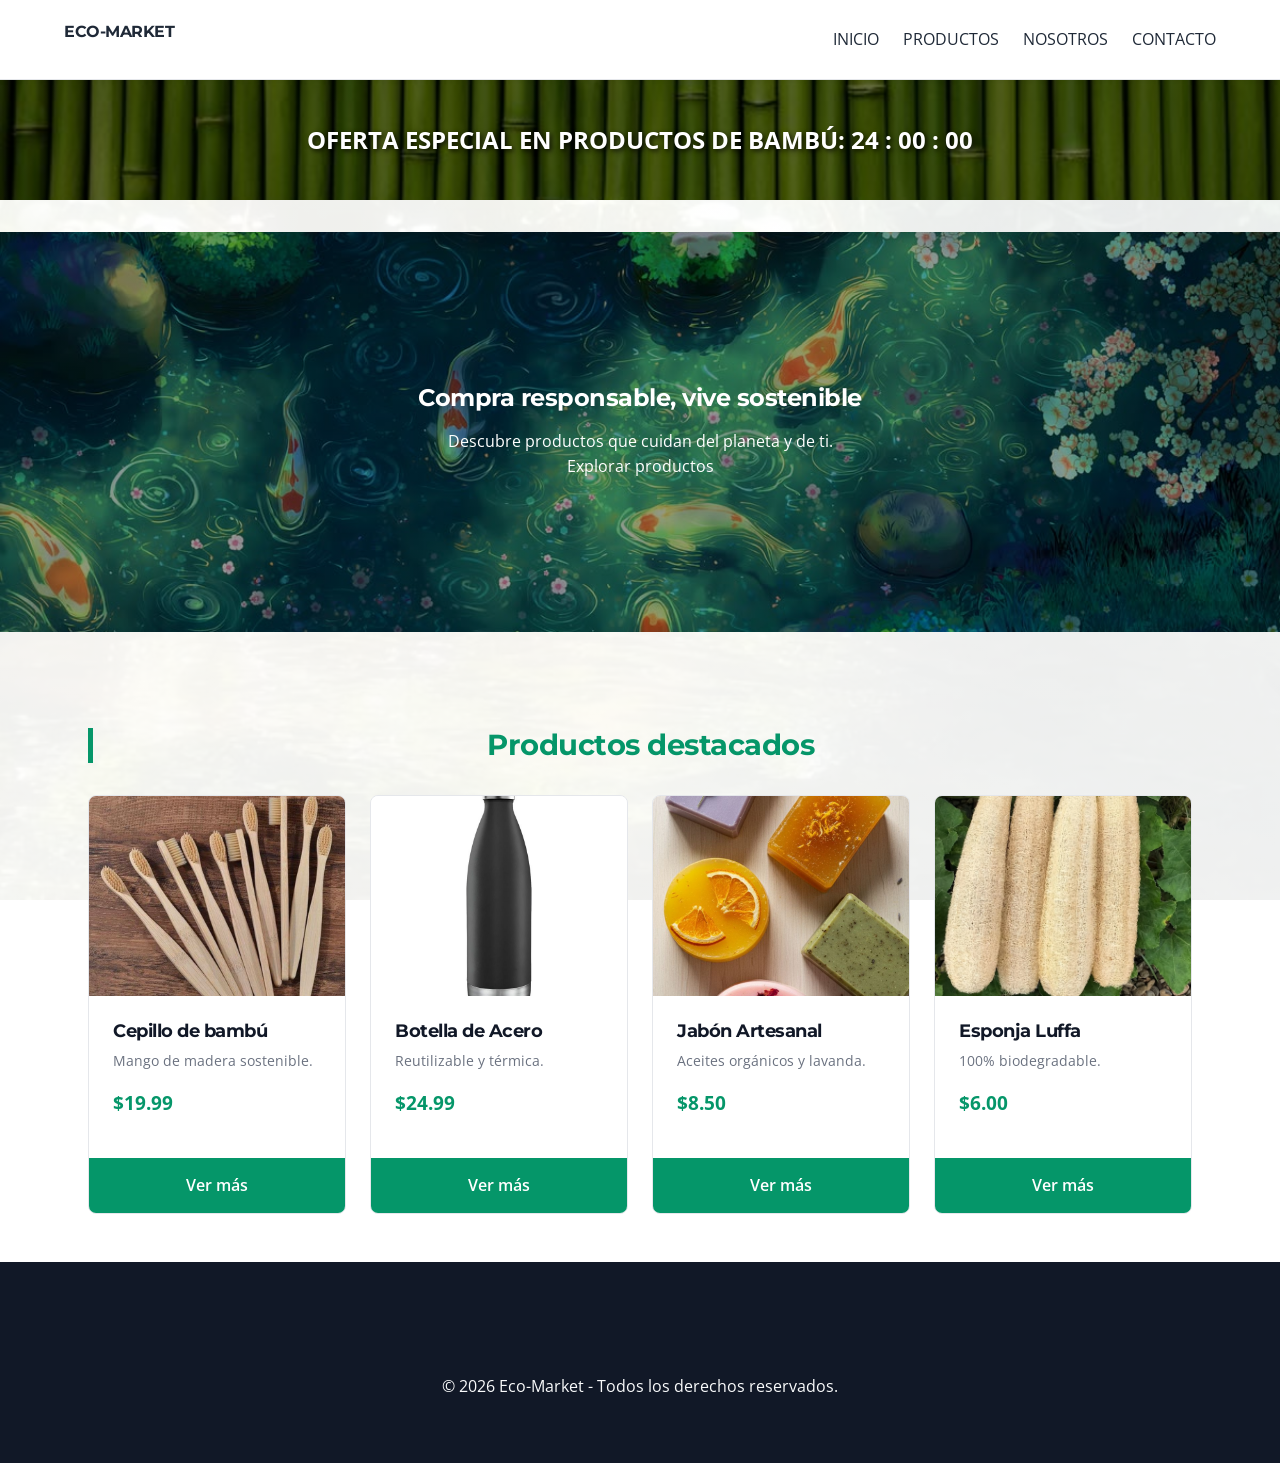
<file: index.html>
<!DOCTYPE html>
<html lang="es">
<head>
    <link rel="preconnect" href="https://fonts.googleapis.com">
<link rel="preconnect" href="https://fonts.gstatic.com" crossorigin>
<link href="https://fonts.googleapis.com/css2?family=Montserrat:wght@400;700&family=Open+Sans:wght@400;600&display=swap" rel="stylesheet">
    <meta charset="UTF-8">
    <meta name="viewport" content="width=device-width, initial-scale=1.0">
    <title>EcoMarket | Tu Tienda Sustentable</title>
    <link rel="stylesheet" href="css/main.css">
    <link rel="stylesheet" href="css/layout.css">
    <link rel="stylesheet" href="css/componentes.css">
    <style>
        .hero {
            background-image: linear-gradient(rgba(0,0,0,0.4), rgba(0,0,0,0.4)), url('img/peces.jpg');
            background-size: cover;
            background-position: center;
            height: 400px;
            display: flex;
            align-items: center;
            justify-content: center;
            color: white;
            text-align: center;
        }
    </style>
</head>
<body>

    <header>
        <div class="logo">ECO-MARKET</div>
        <nav>
            <ul class="nav-list">
                <li><a href="index.html">INICIO</a></li>
                <li><a href="views/productos.html">PRODUCTOS</a></li>
                <li><a href="views/sobre-nosotros.html">NOSOTROS</a></li>
                <li><a href="views/contacto.html">CONTACTO</a></li>
            </ul>
        </nav>
    </header>
    
    <div class="banner-contador">
        <span>OFERTA ESPECIAL EN PRODUCTOS DE BAMBÚ: 24 : 00 : 00</span>
    </div>
    </section>
    </header>

    <section class="hero">
        <div class="hero-content">
            <h1>Compra responsable, vive sostenible</h1>
            <p>Descubre productos que cuidan del planeta y de ti.</p>
            <a href="views/productos.html" class="btn-cta">Explorar productos</a>
        </div>
    </section>

    <main class="container">
        <section class="productos-destacados">
            <h2 style="text-align: center; margin: 2rem 0;">Productos destacados</h2>
            <div class="grid-destacados">
                <!-- Tus 4 productos destacados -->
                <article class="product-card"><img src="img/cepillobambu.jpg" alt="Cepillo"><div class="card-content"><h3>Cepillo de bambú</h3><p>Mango de madera sostenible.</p><span class="price">$19.99</span></div><a href="views/productos.html" class="btn-ver">Ver más</a></article>
                <article class="product-card"><img src="img/Botella_de_acero.jpg" alt="Botella"><div class="card-content"><h3>Botella de Acero</h3><p>Reutilizable y térmica.</p><span class="price">$24.99</span></div><a href="views/productos.html" class="btn-ver">Ver más</a></article>
                <article class="product-card"><img src="img/jabones.jpg" alt="Jabón"><div class="card-content"><h3>Jabón Artesanal</h3><p>Aceites orgánicos y lavanda.</p><span class="price">$8.50</span></div><a href="views/productos.html" class="btn-ver">Ver más</a></article>
                <article class="product-card"><img src="img/esponja.jpg" alt="Esponja"><div class="card-content"><h3>Esponja Luffa</h3><p>100% biodegradable.</p><span class="price">$6.00</span></div><a href="views/productos.html" class="btn-ver">Ver más</a></article>
            </div>
        </section>
    </main>

    <footer>
        <div class="container" style="text-align: center; padding: 2rem 0;">
            <p>&copy; 2026 Eco-Market - Todos los derechos reservados.</p>
        </div>
    </footer>
</body>
</html>
</file>
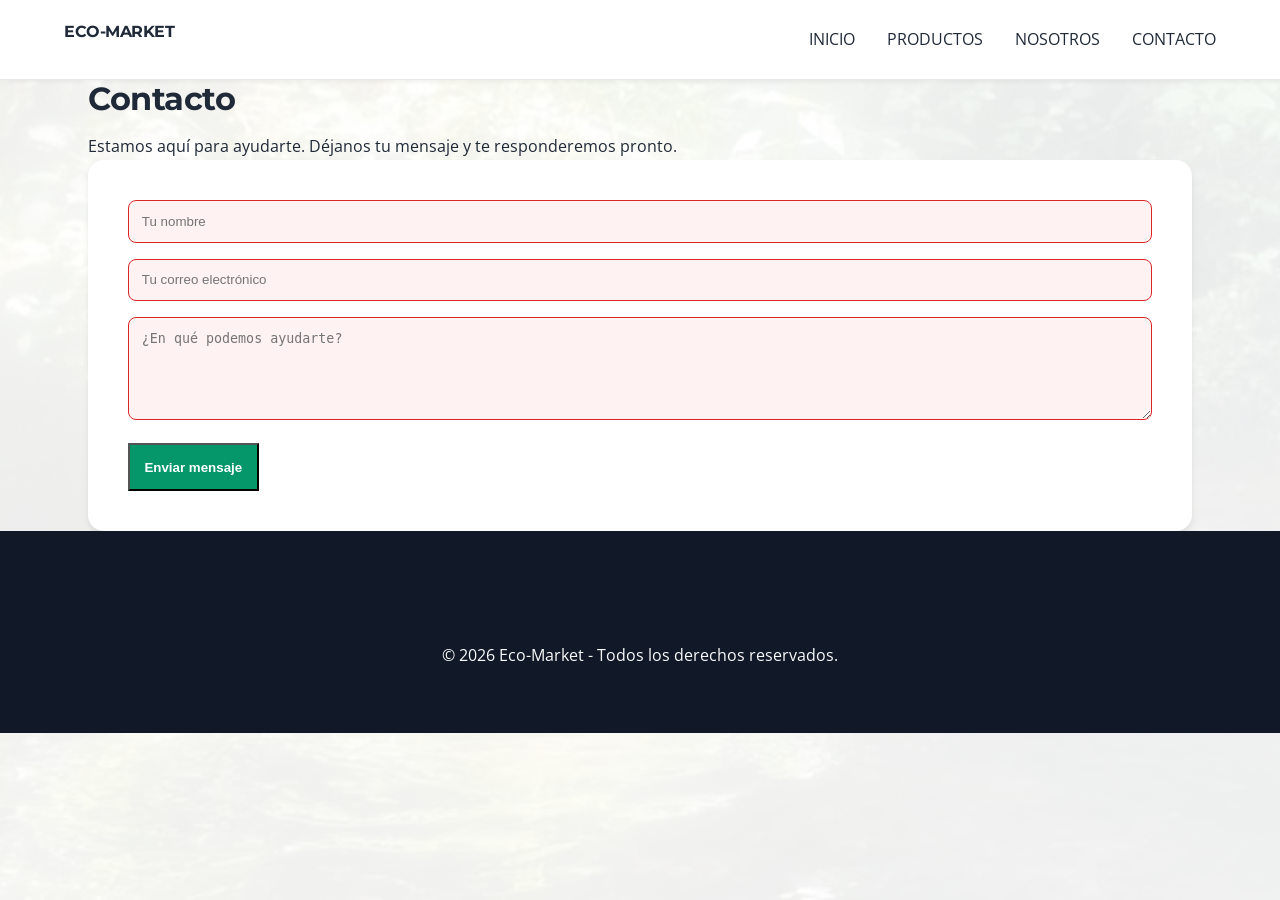
<file: views/contacto.html>
<!DOCTYPE html>
<html lang="es">
<head>
    <link rel="preconnect" href="https://fonts.googleapis.com">
<link rel="preconnect" href="https://fonts.gstatic.com" crossorigin>
<link href="https://fonts.googleapis.com/css2?family=Montserrat:wght@400;700&family=Open+Sans:wght@400;600&display=swap" rel="stylesheet">
    <meta charset="UTF-8">
    <meta name="viewport" content="width=device-width, initial-scale=1.0">
    <title>Contacto - EcoMarket</title>
    <link rel="stylesheet" href="../css/main.css">
    <link rel="stylesheet" href="../css/layout.css">
    <link rel="stylesheet" href="../css/componentes.css">
</head>
<body>

    <header>
        <div class="logo">ECO-MARKET</div>
        <nav>
            <a href="../index.html">INICIO</a>
            <a href="productos.html">PRODUCTOS</a>
            <a href="sobre-nosotros.html">NOSOTROS</a>
            <a href="contacto.html">CONTACTO</a>
        </nav>
    </header>

    <main class="contacto-page container">
        <h1>Contacto</h1>
        <p>Estamos aquí para ayudarte. Déjanos tu mensaje y te responderemos pronto.</p>

        <form class="contacto-form form-container">
            <input type="text" placeholder="Tu nombre" class="input-field" required>
            <input type="email" placeholder="Tu correo electrónico" class="input-field" required>
            <textarea placeholder="¿En qué podemos ayudarte?" rows="5" class="input-field" required></textarea>
            <button type="submit" class="btn-ver">Enviar mensaje</button>
        </form>
    </main>

    <footer>
        <div class="container" style="text-align: center; padding: 2rem 0;">
            <p>&copy; 2026 Eco-Market - Todos los derechos reservados.</p>
        </div>
    </footer>

</body>
</html>
</file>
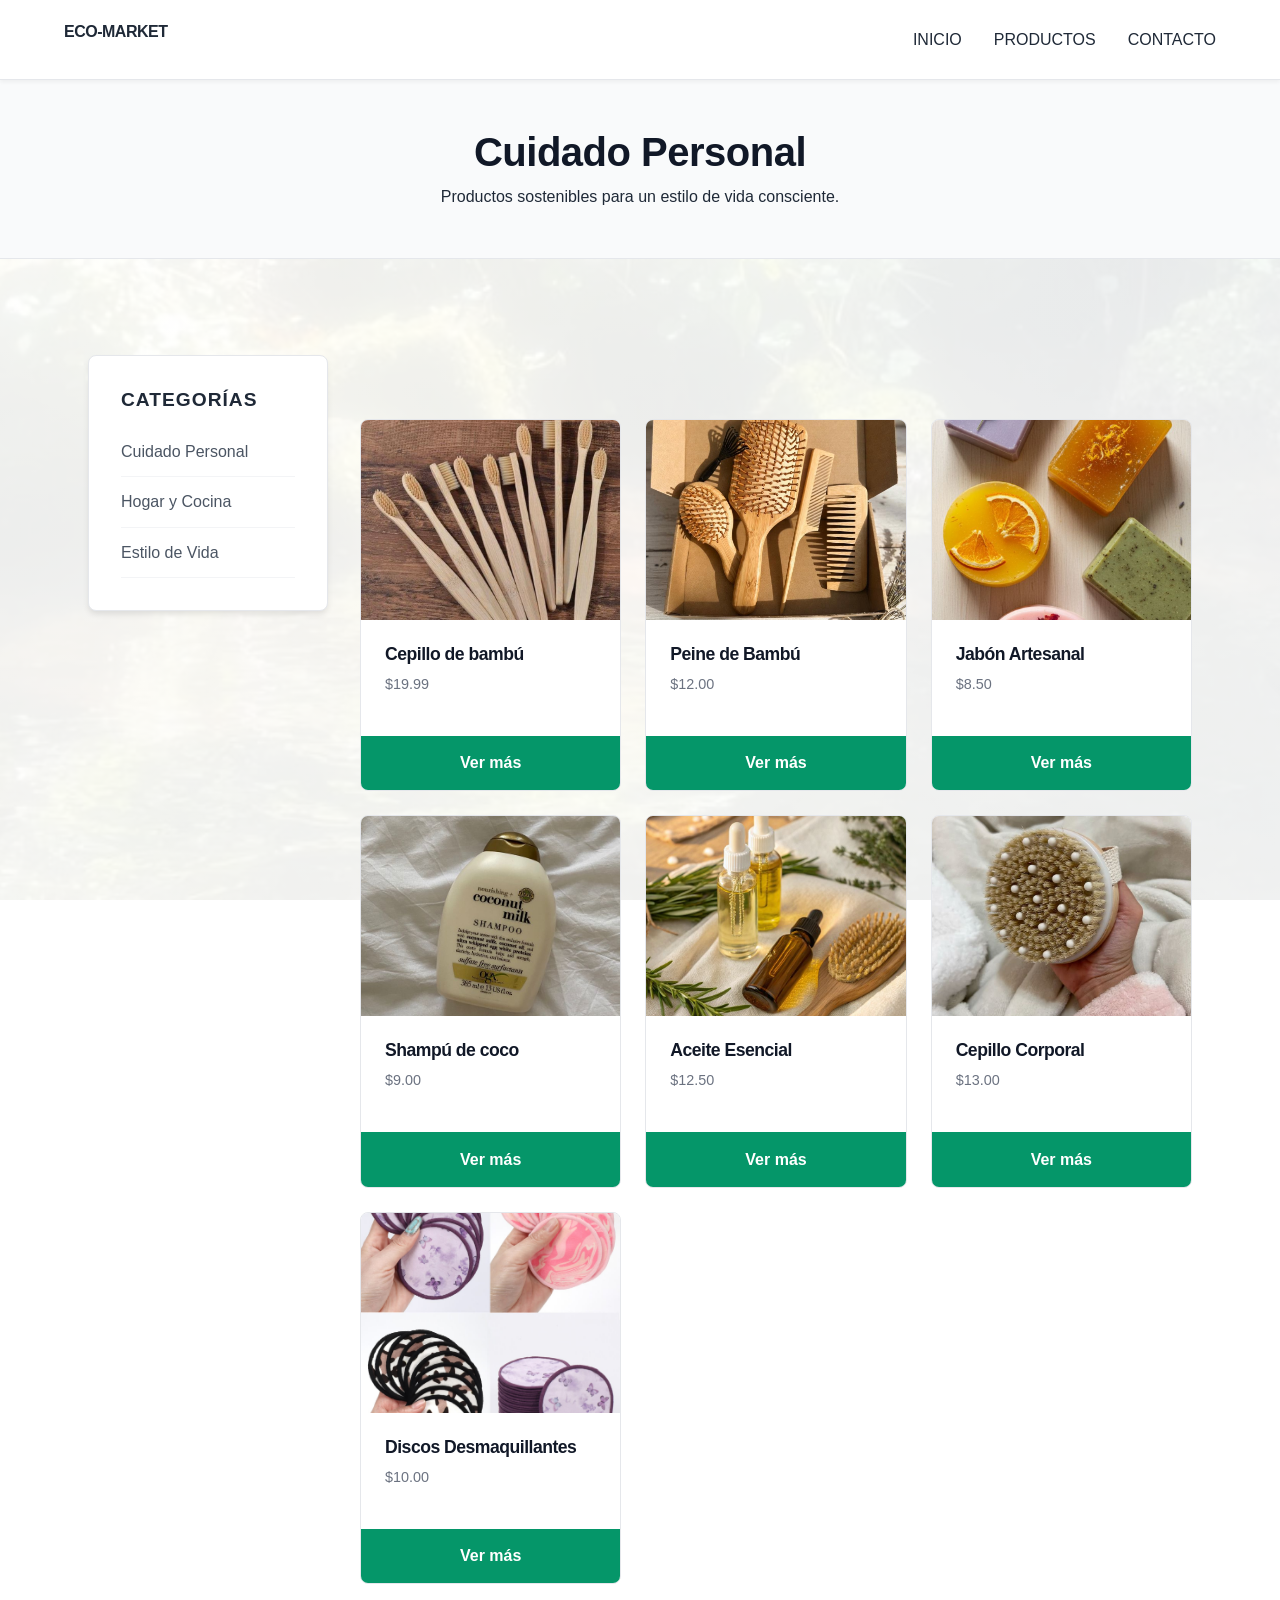
<file: views/cuidado-personal.html>
<!DOCTYPE html>
<html lang="es">
<head>
    <meta charset="UTF-8">
    <meta name="viewport" content="width=device-width, initial-scale=1.0">
    <title>Cuidado Personal - EcoMarket</title>
    <link rel="stylesheet" href="../css/main.css">
    <link rel="stylesheet" href="../css/layout.css">
    <link rel="stylesheet" href="../css/componentes.css">
</head>
<body>

    <header>
        <div class="logo">ECO-MARKET</div>
        <nav>
            <a href="../index.html">INICIO</a>
            <a href="cuidado-personal.html">PRODUCTOS</a>
            <a href="../index.html#contacto">CONTACTO</a>
        </nav>
    </header>

    <section class="page-banner">
        <div class="container">
            <h1>Cuidado Personal</h1>
            <p>Productos sostenibles para un estilo de vida consciente.</p>
        </div>
    </section>

    <main class="container">
        <div class="main-layout">
            <aside class="sidebar sticky-top">
                <h3>Categorías</h3>
                <ul class="filtros">
                    <li><a href="cuidado-personal.html" class="filter-link">Cuidado Personal</a></li>
                    <li><a href="hogar-cocina.html" class="filter-link">Hogar y Cocina</a></li>
                    <li><a href="estilo-vida.html" class="filter-link">Estilo de Vida</a></li>
                </ul>
            </aside>

            <section>
                <div class="grid-destacados">
                    <article class="product-card"><img src="../img/cepillobambu.jpg" alt="Cepillo"><div class="card-content"><h3>Cepillo de bambú</h3><p>$19.99</p></div><a href="#" class="btn-ver">Ver más</a></article>
                    <article class="product-card"><img src="../img/peine.jpg" alt="Peine"><div class="card-content"><h3>Peine de Bambú</h3><p>$12.00</p></div><a href="#" class="btn-ver">Ver más</a></article>
                    <article class="product-card"><img src="../img/jabones.jpg" alt="Jabón"><div class="card-content"><h3>Jabón Artesanal</h3><p>$8.50</p></div><a href="#" class="btn-ver">Ver más</a></article>
                    <article class="product-card"><img src="../img/shampucoco.jpg" alt="Shampú"><div class="card-content"><h3>Shampú de coco</h3><p>$9.00</p></div><a href="#" class="btn-ver">Ver más</a></article>
                    <article class="product-card"><img src="../img/aceite.jpg" alt="Aceite"><div class="card-content"><h3>Aceite Esencial</h3><p>$12.50</p></div><a href="#" class="btn-ver">Ver más</a></article>
                    <article class="product-card"><img src="../img/cepillocor.jpg" alt="Cepillo"><div class="card-content"><h3>Cepillo Corporal</h3><p>$13.00</p></div><a href="#" class="btn-ver">Ver más</a></article>
                    <article class="product-card"><img src="../img/disco.jpg" alt="Discos"><div class="card-content"><h3>Discos Desmaquillantes</h3><p>$10.00</p></div><a href="#" class="btn-ver">Ver más</a></article>
                </div>
            </section>
        </div>
    </main>

</body>
</html>
</file>
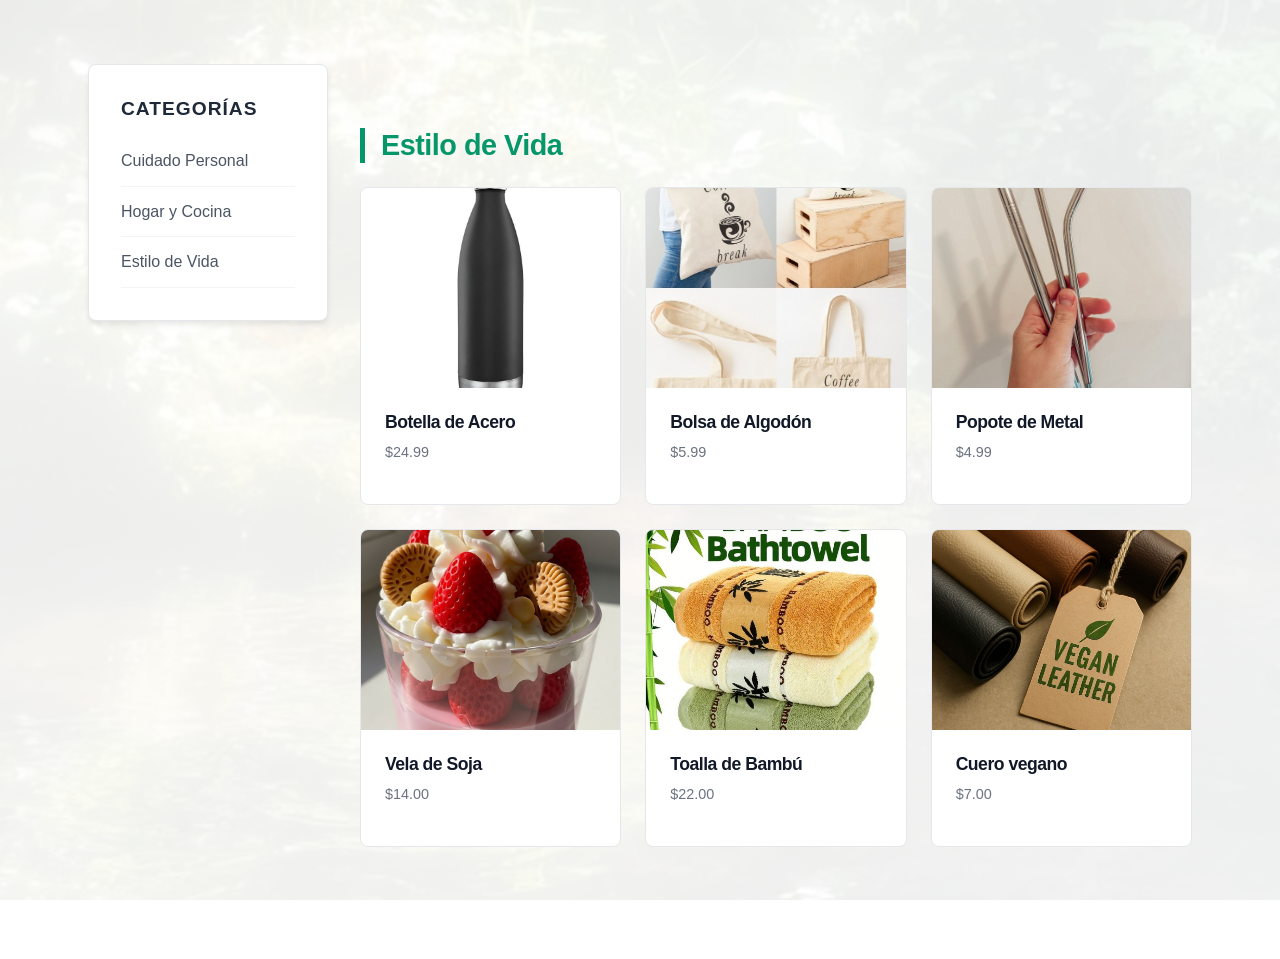
<file: views/estilo-vida.html>
<!DOCTYPE html>
<html lang="es">
<head>
    <meta charset="UTF-8">
    <title>Estilo de Vida - EcoMarket</title>
    <link rel="stylesheet" href="../css/main.css">
    <link rel="stylesheet" href="../css/layout.css">
    <link rel="stylesheet" href="../css/componentes.css">
</head>
<body>
    <main class="container">
        <div class="main-layout">
            <aside class="sidebar sticky-top">
                <h3>Categorías</h3>
                <ul class="filtros">
                    <li><a href="cuidado-personal.html" class="filter-link">Cuidado Personal</a></li>
                    <li><a href="hogar-cocina.html" class="filter-link">Hogar y Cocina</a></li>
                    <li><a href="estilo-vida.html" class="filter-link">Estilo de Vida</a></li>
                </ul>
            </aside>
            <section>
                <h2>Estilo de Vida</h2>
                <div class="grid-destacados">
                    <article class="product-card"><img src="../img/Botella_de_acero.jpg"><div class="card-content"><h3>Botella de Acero</h3><p>$24.99</p></div></article>
                    <article class="product-card"><img src="../img/bolsaalgodon.jpg"><div class="card-content"><h3>Bolsa de Algodón</h3><p>$5.99</p></div></article>
                    <article class="product-card"><img src="../img/popotedemetal.jpg"><div class="card-content"><h3>Popote de Metal</h3><p>$4.99</p></div></article>
                    <article class="product-card"><img src="../img/veladesoja.jpg"><div class="card-content"><h3>Vela de Soja</h3><p>$14.00</p></div></article>
                    <article class="product-card"><img src="../img/toalla.jpg"><div class="card-content"><h3>Toalla de Bambú</h3><p>$22.00</p></div></article>
                    <article class="product-card"><img src="../img/Cuerovegano.jpg"><div class="card-content"><h3>Cuero vegano</h3><p>$7.00</p></div></article>
                </div>
            </section>
        </div>
    </main>
</body>
</html>
</file>
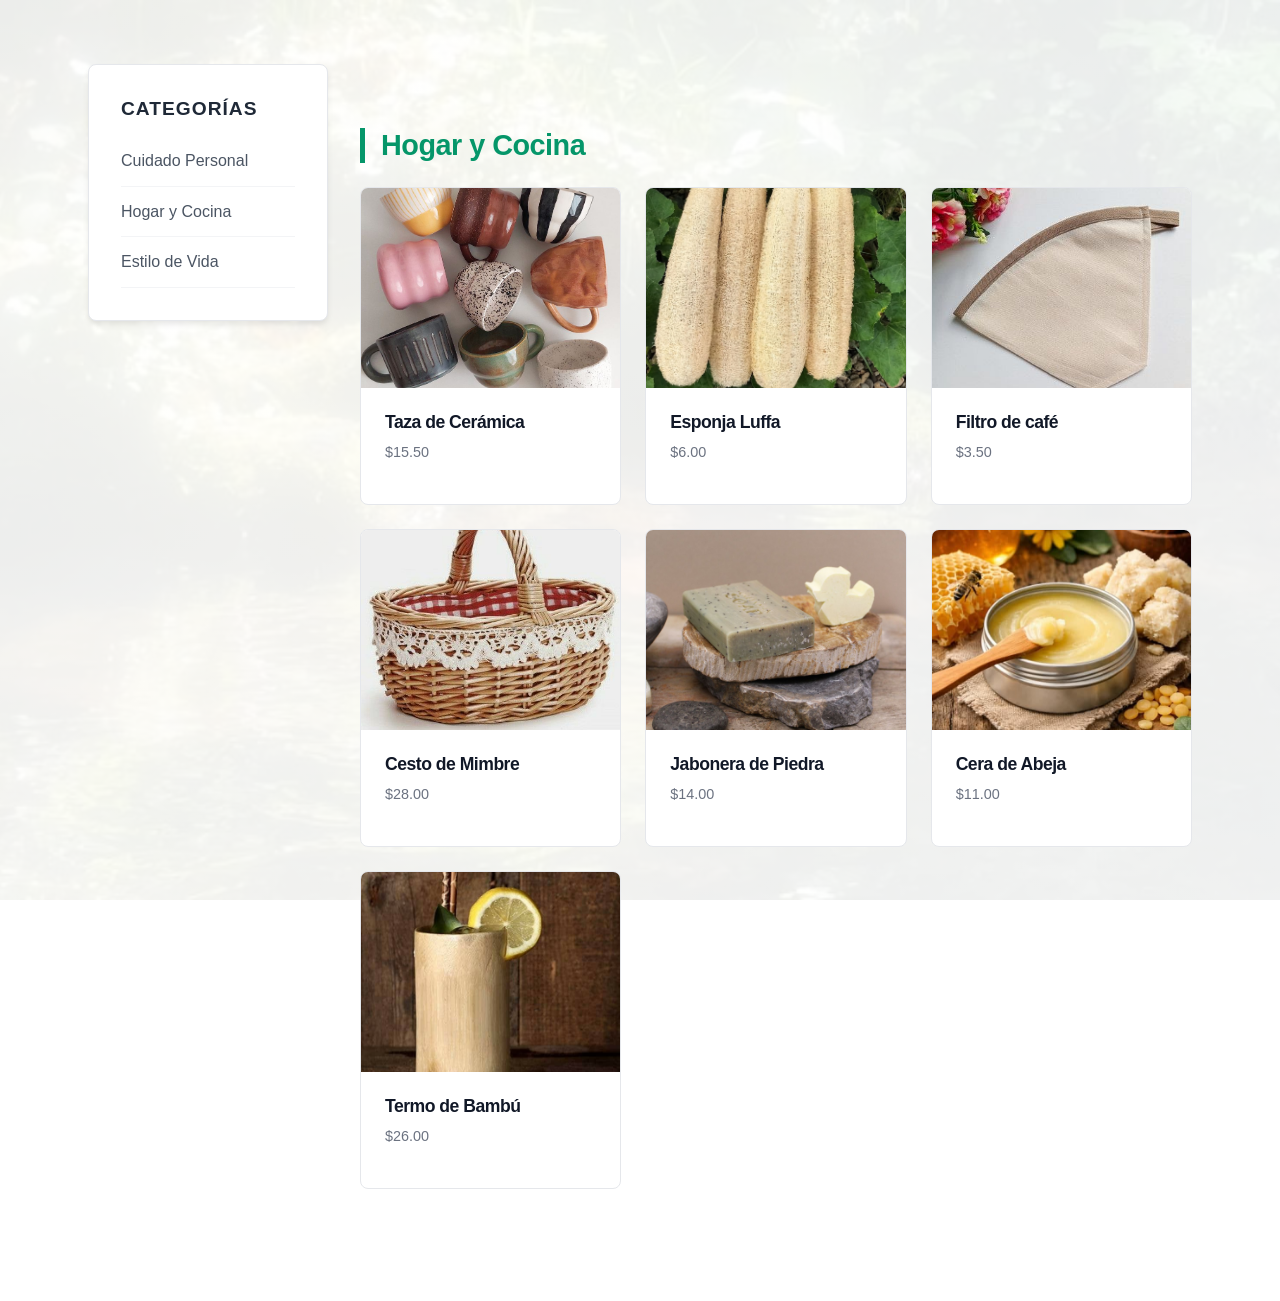
<file: views/hogar-cocina.html>
<!DOCTYPE html>
<html lang="es">
<head>
    <meta charset="UTF-8">
    <title>Hogar y Cocina - EcoMarket</title>
    <link rel="stylesheet" href="../css/main.css">
    <link rel="stylesheet" href="../css/layout.css">
    <link rel="stylesheet" href="../css/componentes.css">
</head>
<body>
    <main class="container">
        <div class="main-layout">
            <aside class="sidebar sticky-top">
                <h3>Categorías</h3>
                <ul class="filtros">
                    <li><a href="cuidado-personal.html" class="filter-link">Cuidado Personal</a></li>
                    <li><a href="hogar-cocina.html" class="filter-link">Hogar y Cocina</a></li>
                    <li><a href="estilo-vida.html" class="filter-link">Estilo de Vida</a></li>
                </ul>
            </aside>
            <section>
                <h2>Hogar y Cocina</h2>
                <div class="grid-destacados">
                    <article class="product-card"><img src="../img/tazadeceramica.jpg"><div class="card-content"><h3>Taza de Cerámica</h3><p>$15.50</p></div></article>
                    <article class="product-card"><img src="../img/esponja.jpg"><div class="card-content"><h3>Esponja Luffa</h3><p>$6.00</p></div></article>
                    <article class="product-card"><img src="../img/filtro.jpg"><div class="card-content"><h3>Filtro de café</h3><p>$3.50</p></div></article>
                    <article class="product-card"><img src="../img/cesto.jpg"><div class="card-content"><h3>Cesto de Mimbre</h3><p>$28.00</p></div></article>
                    <article class="product-card"><img src="../img/jabonerapiedra.jpg"><div class="card-content"><h3>Jabonera de Piedra</h3><p>$14.00</p></div></article>
                    <article class="product-card"><img src="../img/ceradeabeja.jpg"><div class="card-content"><h3>Cera de Abeja</h3><p>$11.00</p></div></article>
                    <article class="product-card"><img src="../img/termobambu.jpg"><div class="card-content"><h3>Termo de Bambú</h3><p>$26.00</p></div></article>
                </div>
            </section>
        </div>
    </main>
</body>
</html>
</file>
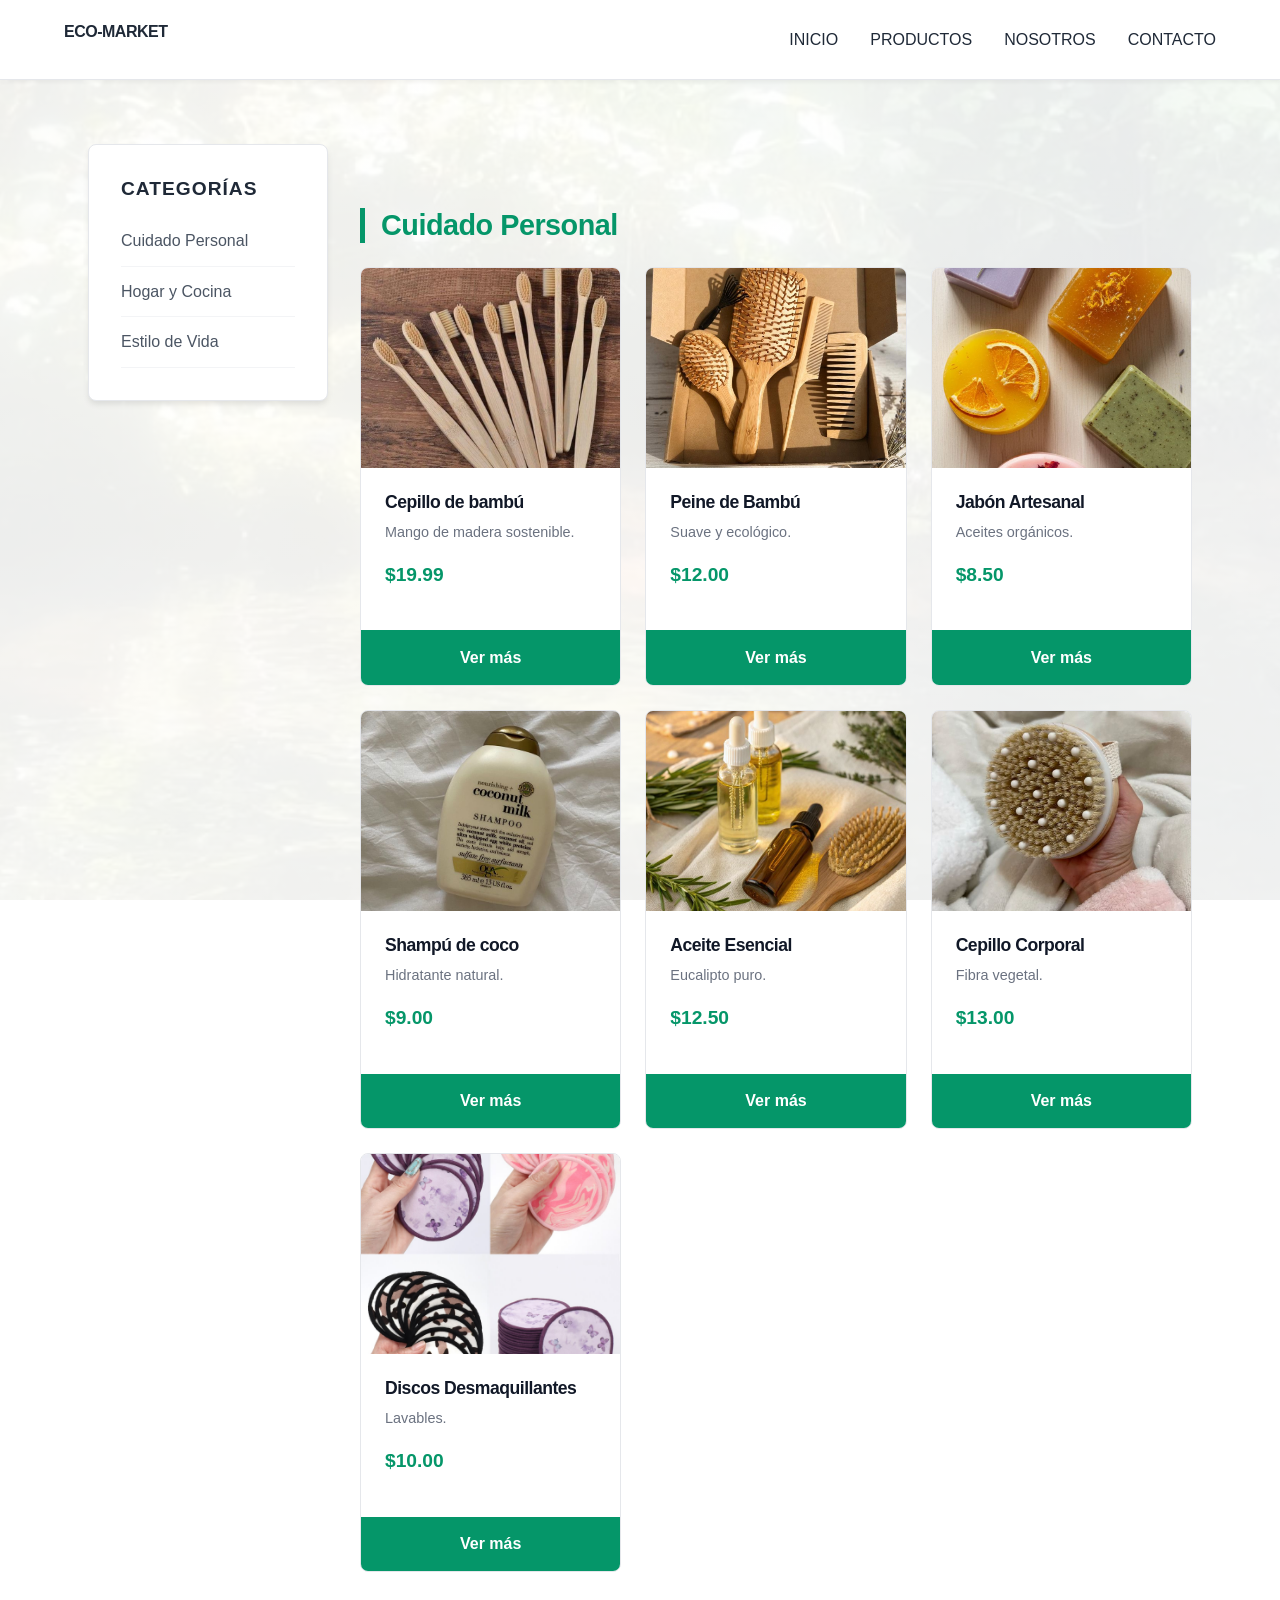
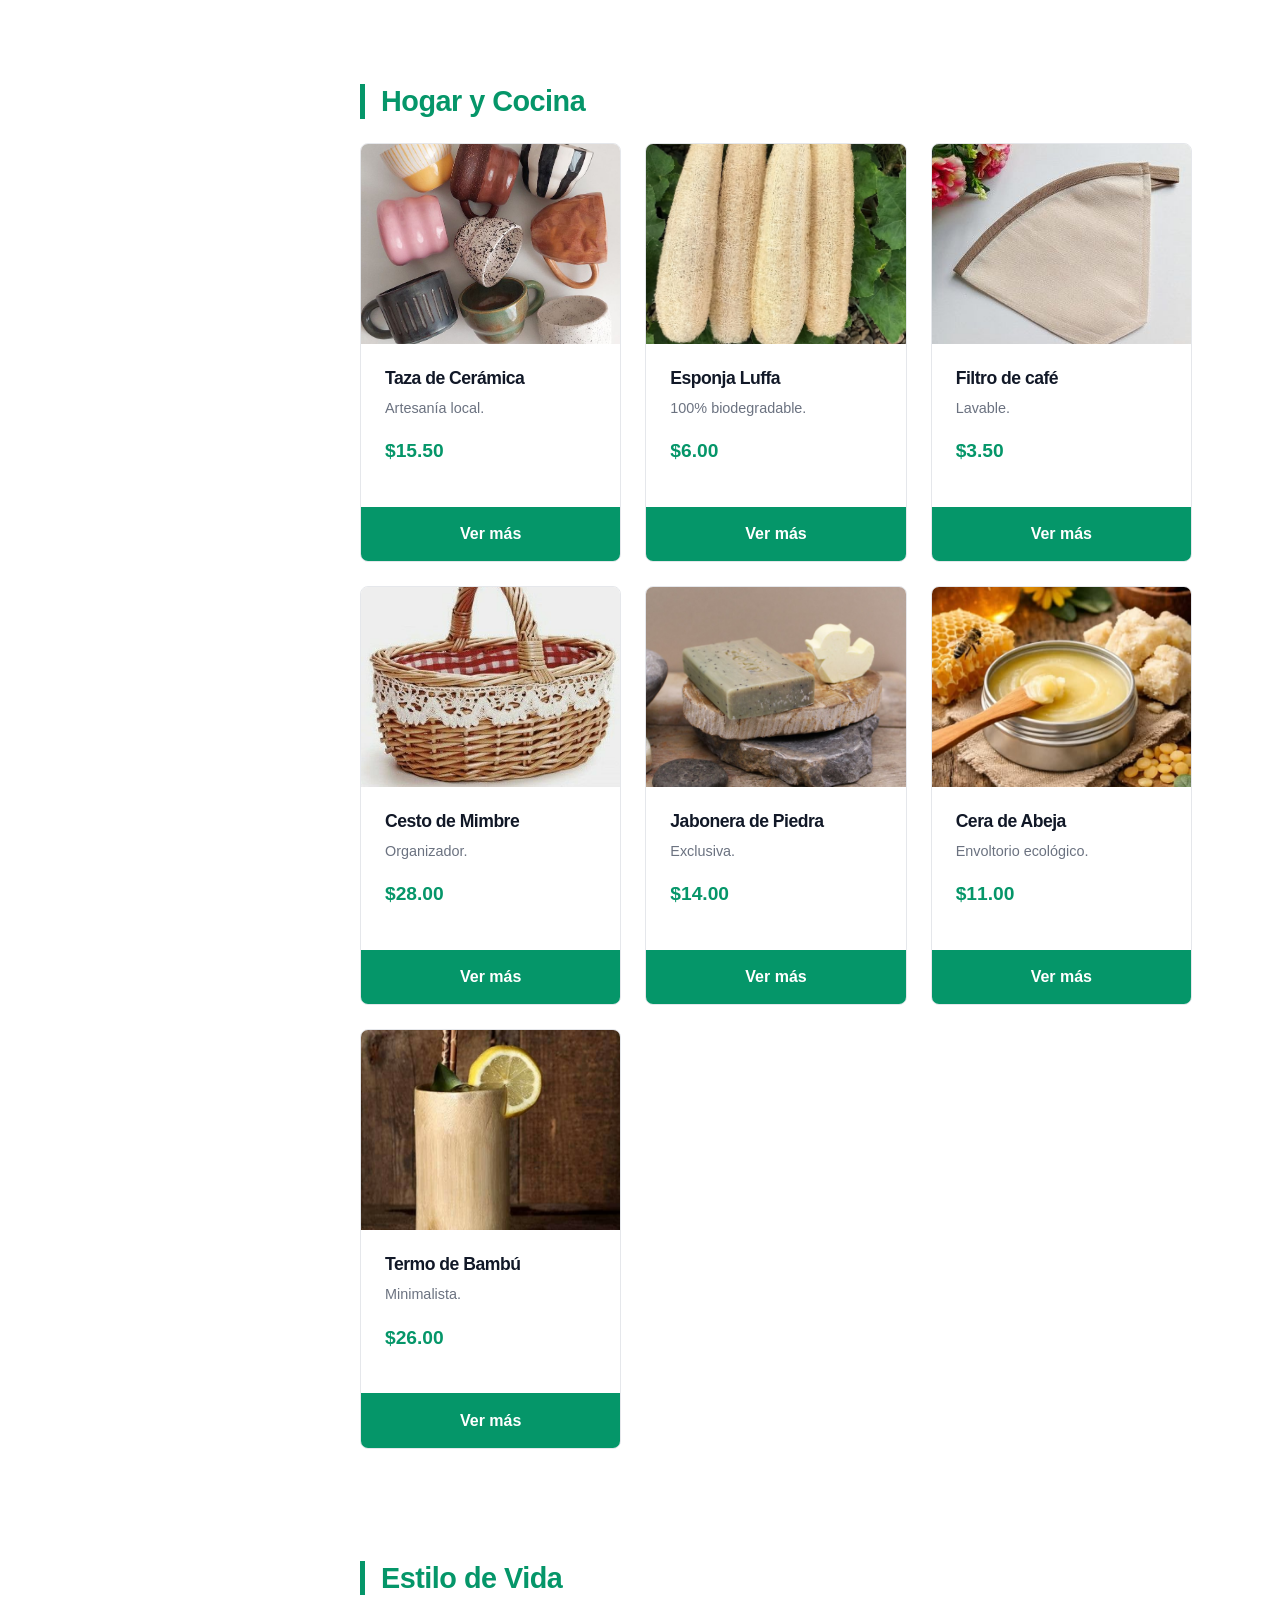
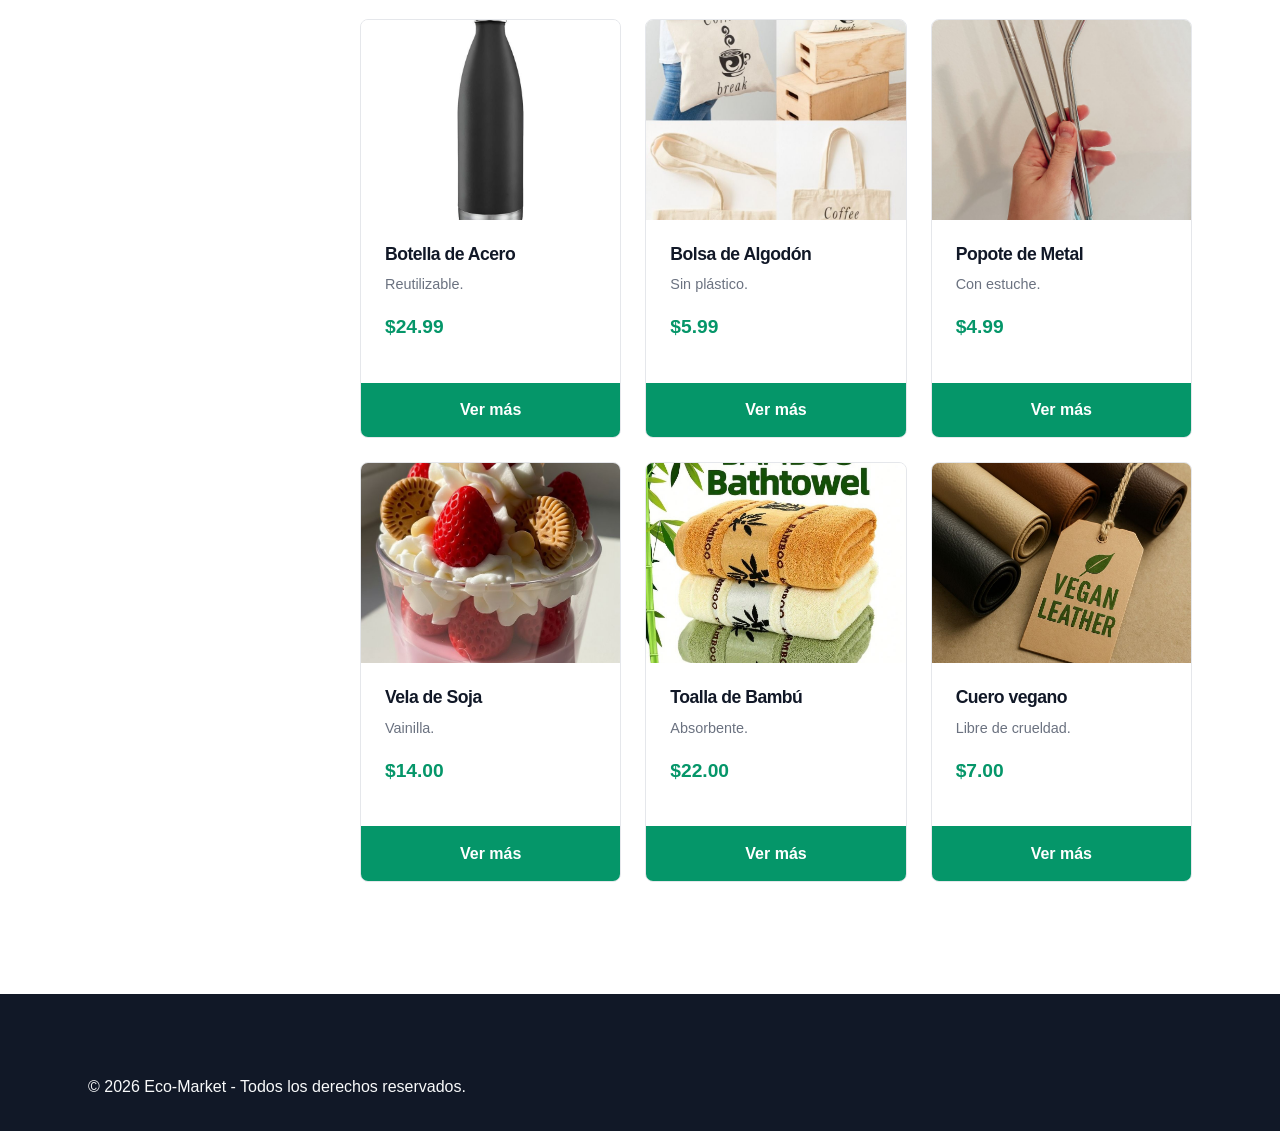
<file: views/productos.html>
<!DOCTYPE html>
<html lang="es">
<head>
    <meta charset="UTF-8">
    <meta name="viewport" content="width=device-width, initial-scale=1.0">
    <title>Productos - EcoMarket</title>
    <link rel="stylesheet" href="../css/main.css">
    <link rel="stylesheet" href="../css/layout.css">
    <link rel="stylesheet" href="../css/componentes.css">
</head>
<body>

    <header>
        <div class="logo">ECO-MARKET</div>
        <nav>
            <a href="../index.html">INICIO</a>
            <a href="productos.html">PRODUCTOS</a>
            <a href="sobre-nosotros.html">NOSOTROS</a>
            <a href="contacto.html">CONTACTO</a>
        </nav>
    </header>

    <main class="container">
        <div class="main-layout">
            <aside class="sidebar sticky-top">
                <h3>Categorías</h3>
                <ul class="filtros">
                    <li><a href="#cuidado-personal" class="filter-link">Cuidado Personal</a></li>
                    <li><a href="#hogar-cocina" class="filter-link">Hogar y Cocina</a></li>
                    <li><a href="#estilo-vida" class="filter-link">Estilo de Vida</a></li>
                </ul>
            </aside>

            <div class="content-wrapper">
                <section id="cuidado-personal">
                    <h2>Cuidado Personal</h2>
                    <div class="grid-destacados">
                        <article class="product-card"><img src="../img/cepillobambu.jpg" alt="Cepillo"><div class="card-content"><h3>Cepillo de bambú</h3><p>Mango de madera sostenible.</p><span class="price">$19.99</span></div><a href="#" class="btn-ver">Ver más</a></article>
                        <article class="product-card"><img src="../img/peine.jpg" alt="Peine"><div class="card-content"><h3>Peine de Bambú</h3><p>Suave y ecológico.</p><span class="price">$12.00</span></div><a href="#" class="btn-ver">Ver más</a></article>
                        <article class="product-card"><img src="../img/jabones.jpg" alt="Jabón"><div class="card-content"><h3>Jabón Artesanal</h3><p>Aceites orgánicos.</p><span class="price">$8.50</span></div><a href="#" class="btn-ver">Ver más</a></article>
                        <article class="product-card"><img src="../img/shampucoco.jpg" alt="Shampú"><div class="card-content"><h3>Shampú de coco</h3><p>Hidratante natural.</p><span class="price">$9.00</span></div><a href="#" class="btn-ver">Ver más</a></article>
                        <article class="product-card"><img src="../img/aceite.jpg" alt="Aceite"><div class="card-content"><h3>Aceite Esencial</h3><p>Eucalipto puro.</p><span class="price">$12.50</span></div><a href="#" class="btn-ver">Ver más</a></article>
                        <article class="product-card"><img src="../img/cepillocor.jpg" alt="Cepillo"><div class="card-content"><h3>Cepillo Corporal</h3><p>Fibra vegetal.</p><span class="price">$13.00</span></div><a href="#" class="btn-ver">Ver más</a></article>
                        <article class="product-card"><img src="../img/disco.jpg" alt="Discos"><div class="card-content"><h3>Discos Desmaquillantes</h3><p>Lavables.</p><span class="price">$10.00</span></div><a href="#" class="btn-ver">Ver más</a></article>
                    </div>
                </section>

                <section id="hogar-cocina">
                    <h2>Hogar y Cocina</h2>
                    <div class="grid-destacados">
                        <article class="product-card"><img src="../img/tazadeceramica.jpg" alt="Taza"><div class="card-content"><h3>Taza de Cerámica</h3><p>Artesanía local.</p><span class="price">$15.50</span></div><a href="#" class="btn-ver">Ver más</a></article>
                        <article class="product-card"><img src="../img/esponja.jpg" alt="Esponja"><div class="card-content"><h3>Esponja Luffa</h3><p>100% biodegradable.</p><span class="price">$6.00</span></div><a href="#" class="btn-ver">Ver más</a></article>
                        <article class="product-card"><img src="../img/filtro.jpg" alt="Filtro"><div class="card-content"><h3>Filtro de café</h3><p>Lavable.</p><span class="price">$3.50</span></div><a href="#" class="btn-ver">Ver más</a></article>
                        <article class="product-card"><img src="../img/cesto.jpg" alt="Cesto"><div class="card-content"><h3>Cesto de Mimbre</h3><p>Organizador.</p><span class="price">$28.00</span></div><a href="#" class="btn-ver">Ver más</a></article>
                        <article class="product-card"><img src="../img/jabonerapiedra.jpg" alt="Jabonera"><div class="card-content"><h3>Jabonera de Piedra</h3><p>Exclusiva.</p><span class="price">$14.00</span></div><a href="#" class="btn-ver">Ver más</a></article>
                        <article class="product-card"><img src="../img/ceradeabeja.jpg" alt="Cera"><div class="card-content"><h3>Cera de Abeja</h3><p>Envoltorio ecológico.</p><span class="price">$11.00</span></div><a href="#" class="btn-ver">Ver más</a></article>
                        <article class="product-card"><img src="../img/termobambu.jpg" alt="Termo"><div class="card-content"><h3>Termo de Bambú</h3><p>Minimalista.</p><span class="price">$26.00</span></div><a href="#" class="btn-ver">Ver más</a></article>
                    </div>
                </section>

                <section id="estilo-vida">
                    <h2>Estilo de Vida</h2>
                    <div class="grid-destacados">
                        <article class="product-card"><img src="../img/Botella_de_acero.jpg" alt="Botella"><div class="card-content"><h3>Botella de Acero</h3><p>Reutilizable.</p><span class="price">$24.99</span></div><a href="#" class="btn-ver">Ver más</a></article>
                        <article class="product-card"><img src="../img/bolsaalgodon.jpg" alt="Bolsa"><div class="card-content"><h3>Bolsa de Algodón</h3><p>Sin plástico.</p><span class="price">$5.99</span></div><a href="#" class="btn-ver">Ver más</a></article>
                        <article class="product-card"><img src="../img/popotedemetal.jpg" alt="Popote"><div class="card-content"><h3>Popote de Metal</h3><p>Con estuche.</p><span class="price">$4.99</span></div><a href="#" class="btn-ver">Ver más</a></article>
                        <article class="product-card"><img src="../img/veladesoja.jpg" alt="Vela"><div class="card-content"><h3>Vela de Soja</h3><p>Vainilla.</p><span class="price">$14.00</span></div><a href="#" class="btn-ver">Ver más</a></article>
                        <article class="product-card"><img src="../img/toalla.jpg" alt="Toalla"><div class="card-content"><h3>Toalla de Bambú</h3><p>Absorbente.</p><span class="price">$22.00</span></div><a href="#" class="btn-ver">Ver más</a></article>
                        <article class="product-card"><img src="../img/Cuerovegano.jpg" alt="Cuero"><div class="card-content"><h3>Cuero vegano</h3><p>Libre de crueldad.</p><span class="price">$7.00</span></div><a href="#" class="btn-ver">Ver más</a></article>
                    </div>
                </section>
            </div>
        </div>
    </main>

    <footer>
        <div class="container">
            <p>&copy; 2026 Eco-Market - Todos los derechos reservados.</p>
        </div>
    </footer>
</body>
</html>
</file>
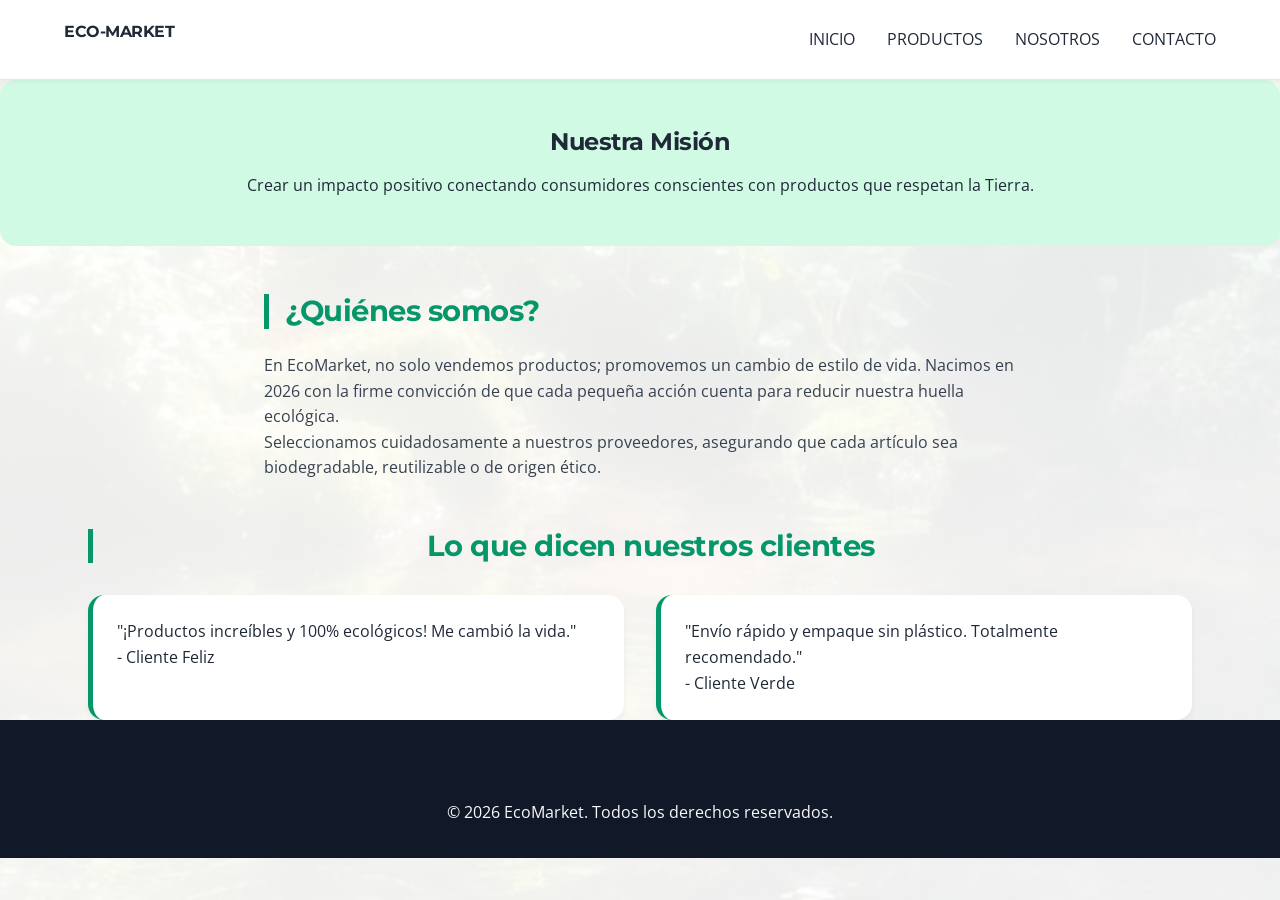
<file: views/sobre-nosotros.html>
<!DOCTYPE html>
<html lang="es">
<head>
    <meta charset="UTF-8">
    <meta name="viewport" content="width=device-width, initial-scale=1.0">
    <title>Nosotros - EcoMarket</title>
    <link rel="preconnect" href="https://fonts.googleapis.com">
    <link rel="preconnect" href="https://fonts.gstatic.com" crossorigin>
    <link href="https://fonts.googleapis.com/css2?family=Montserrat:wght@400;700&family=Open+Sans:wght@400;600&display=swap" rel="stylesheet">
    
    <link rel="stylesheet" href="../css/main.css">
    <link rel="stylesheet" href="../css/layout.css">
    <link rel="stylesheet" href="../css/componentes.css">
</head>
<body>

    <header>
        <div class="logo">ECO-MARKET</div>
        <nav>
            <a href="../index.html">INICIO</a>
            <a href="productos.html">PRODUCTOS</a>
            <a href="sobre-nosotros.html">NOSOTROS</a>
            <a href="contacto.html">CONTACTO</a>
        </nav>
    </header>

    <main class="nosotros-page">
        <section class="mision-banner">
            <div class="container">
                <h1>Nuestra Misión</h1>
                <p>Crear un impacto positivo conectando consumidores conscientes con productos que respetan la Tierra.</p>
            </div>
        </section>
        
        <section class="container about-section">
            <h2 class="section-title">¿Quiénes somos?</h2>
            <p>En EcoMarket, no solo vendemos productos; promovemos un cambio de estilo de vida. Nacimos en 2026 con la firme convicción de que cada pequeña acción cuenta para reducir nuestra huella ecológica.</p>
            <p>Seleccionamos cuidadosamente a nuestros proveedores, asegurando que cada artículo sea biodegradable, reutilizable o de origen ético.</p>
        </section>

        <section class="container testimonials-section">
            <h2 class="section-title text-center">Lo que dicen nuestros clientes</h2>
            <div class="testimonial-grid">
                <article class="testimonial-card">
                    <p class="testimonial-text">"¡Productos increíbles y 100% ecológicos! Me cambió la vida."</p>
                    <span class="author-name">- Cliente Feliz</span>
                </article>
                <article class="testimonial-card">
                    <p class="testimonial-text">"Envío rápido y empaque sin plástico. Totalmente recomendado."</p>
                    <span class="author-name">- Cliente Verde</span>
                </article>
            </div>
        </section>
    </main>

    <footer>
        <div class="container text-center">
            <p>&copy; 2026 EcoMarket. Todos los derechos reservados.</p>
        </div>
    </footer>
</body>
</html>
</file>
<file: css/main.css>
/* ==========================================================================
   MAIN SYSTEM CSS - ECO-MARKET (V. 2026)
   ========================================================================== */

/* 1. VARIABLES GLOBALES */
:root {
    --color-primary: #059669;
    --color-primary-hover: #047857;
    --color-secondary: #f59e0b;
    --color-text-main: #1f2937;
    --color-text-muted: #6b7280;
    --color-bg-body: #f9fafb;
    --color-white: #ffffff;
    --color-border: #e5e7eb;
    
    /* Fuentes actualizadas */
    --font-primary: 'Open Sans', sans-serif;
    --font-headings: 'Montserrat', sans-serif;
    
    --transition-speed: 0.3s;
}

/* 2. RESET Y NORMALIZACIÓN */
*, *::before, *::after {
    margin: 0;
    padding: 0;
    box-sizing: border-box;
}

html {
    font-size: 16px;
    scroll-behavior: smooth;
}

/* 3. ESTILOS BASE Y FONDO MÁGICO */
body {
    font-family: var(--font-primary);
    line-height: 1.6;
    color: var(--color-text-main);
    
    /* Fondo integrado con efecto de paralaje */
    background: linear-gradient(rgba(255, 255, 255, 0.9), rgba(255, 255, 255, 0.9)), url('../img/fondomagico.jpg');
    background-attachment: fixed;
    background-size: cover;
    background-position: center;
    
    display: flex;
    flex-direction: column;
    min-height: 100vh;
}

/* 4. TIPOGRAFÍA CORREGIDA */
h1, h2, h3, h4, .logo {
    font-family: var(--font-headings);
    font-weight: 700;
    line-height: 1.2;
    margin-bottom: var(--space-md, 1rem);
    letter-spacing: -0.5px;
}

a {
    color: inherit;
    text-decoration: none;
    transition: color var(--transition-speed);
}

/* 5. OTROS ELEMENTOS */
img {
    max-width: 100%;
    height: auto;
    display: block;
}

section {
    padding: 4rem 0;
}

/* 6. SCROLLBAR */
::-webkit-scrollbar { width: 8px; }
::-webkit-scrollbar-track { background: #f1f1f1; }
::-webkit-scrollbar-thumb { background: #c1c1c1; border-radius: 4px; }
::-webkit-scrollbar-thumb:hover { background: var(--color-primary); }

/* ==========================================================================
   FIN DEL SISTEMA MAIN
   ========================================================================== */
</file>
<file: css/layout.css>
/* ==========================================================================
   LAYOUT ENGINE - ECO-MARKET SYSTEM (CORREGIDO)
   ========================================================================== */

   html, body {
    width: 100%;
    overflow-x: hidden;
}

.container {
    width: 90%;
    max-width: 1300px;
    margin: 0 auto;
    padding: 0 1.5rem;
}

/* 3. GRID ENGINE CORREGIDO */
.grid-destacados {
    display: grid;
    grid-template-columns: repeat(auto-fill, minmax(250px, 1fr));
    gap: 1.5rem;
    padding: 0;
    align-items: start;
}

/* 7. LAYOUT DE SIDEBAR Y CONTENIDO PRINCIPAL CORREGIDO */
.main-layout {
    display: grid;
    grid-template-columns: 240px 1fr;
    gap: 2rem;
    padding: 4rem 0;
    align-items: start;
}

@media (max-width: 992px) {
    .main-layout { grid-template-columns: 1fr; }
}

header {
    width: 100%;
    height: 80px;
    background: #ffffff;
    display: flex;
    align-items: center;
    justify-content: space-between;
    padding: 0 5%;
    border-bottom: 1px solid #e5e7eb;
    position: sticky;
    top: 0;
    z-index: 1000;
    box-shadow: 0 2px 4px rgba(0,0,0,0.05);
}

nav {
    display: flex;
    gap: 2rem;
}

.hero {
    height: 60vh;
    width: 100%;
    background-size: cover;
    background-position: center;
    display: flex;
    align-items: center;
    justify-content: center;
    text-align: center;
    padding: 2rem;
}

.hero-content {
    max-width: 800px;
}

footer {
    width: 100%;
    background: #111827;
    color: #f9fafb;
    padding: 5rem 0 2rem 0;
}

.footer-grid {
    display: grid;
    grid-template-columns: repeat(auto-fit, minmax(200px, 1fr));
    gap: 3rem;
    margin-bottom: 3rem;
}

.d-flex { display: flex; }
.justify-between { justify-content: space-between; }
.items-center { align-items: center; }
.text-center { text-align: center; }

.pt-1 { padding-top: 0.5rem; }
.pt-2 { padding-top: 1rem; }
.pt-4 { padding-top: 2rem; }
.pt-8 { padding-top: 4rem; }
.pb-8 { padding-bottom: 4rem; }
.mb-4 { margin-bottom: 2rem; }
.my-8 { margin-top: 4rem; margin-bottom: 4rem; }

.form-grid {
    display: grid;
    grid-template-columns: 1fr 1fr;
    gap: 1.5rem;
}

@media (max-width: 600px) {
    .form-grid { grid-template-columns: 1fr; }
}

.z-top { z-index: 1000; }
.z-middle { z-index: 500; }
.z-base { z-index: 0; }

.hidden { display: none; }
@media (max-width: 600px) { .hidden-mobile { display: none; } }

.card-wrapper {
    display: flex;
    flex-direction: column;
    min-height: 100%;
}

.aspect-ratio-box {
    position: relative;
    width: 100%;
    padding-top: 75%;
}

.aspect-ratio-box > * {
    position: absolute;
    top: 0;
    left: 0;
    width: 100%;
    height: 100%;
}

table {
    width: 100%;
    border-collapse: collapse;
    margin: 2rem 0;
}

th, td {
    padding: 1rem;
    border: 1px solid #e5e7eb;
    text-align: left;
}

.nav-list {
    display: flex;
    list-style: none;
    gap: 1.5rem;
}

.scroll-container {
    overflow-y: auto;
    max-height: 500px;
}

.btn-group {
    display: flex;
    gap: 1rem;
    flex-wrap: wrap;
}

.sticky-top {
    position: sticky;
    top: 1rem;
}
</file>
<file: css/componentes.css>
/* ==========================================================================
   COMPONENTES UI - SISTEMA ECO-MARKET (LIMPIO Y OPTIMIZADO)
   ========================================================================== */

/* 1. TARJETAS DE PRODUCTO (Consolidadas) */
.product-card {
    background: #ffffff;
    border: 1px solid #e5e7eb;
    border-radius: 8px;
    display: flex;
    flex-direction: column;
    overflow: hidden;
    transition: transform 0.3s ease, box-shadow 0.3s ease;
    height: 100%;
}

.product-card:hover {
    transform: translateY(-5px);
    box-shadow: 0 10px 20px rgba(0,0,0,0.1);
}

.product-card img {
    width: 100%;
    height: 200px;
    object-fit: cover;
    background-color: #f3f4f6;
}

.card-content {
    padding: 1.5rem;
    flex-grow: 1;
}

.card-content h3 {
    font-size: 1.1rem;
    margin-bottom: 0.5rem;
    color: #111827;
}

.card-content p {
    font-size: 0.9rem;
    color: #6b7280;
    margin-bottom: 1rem;
}

/* 2. PRECIOS Y BOTONES */
.price {
    display: block;
    font-weight: 700;
    color: #059669;
    font-size: 1.2rem;
    margin-bottom: 1rem;
}

.btn-ver {
    display: block;
    text-align: center;
    padding: 0.9rem;
    background: #059669;
    color: white;
    font-weight: 600;
    text-decoration: none;
    transition: background 0.3s ease;
}

.btn-ver:hover {
    background: #047857;
}

/* 3. SIDEBAR Y FILTROS */
.sidebar {
    background: #ffffff;
    padding: 2rem;
    border-radius: 0.5rem;
    border: 1px solid #e5e7eb;
    box-shadow: 0 4px 6px -1px rgba(0,0,0,0.1);
}

.sidebar h3 {
    margin-bottom: 1rem;
    font-size: 1.2rem;
    text-transform: uppercase;
    letter-spacing: 1px;
}

.filtros {
    list-style: none;
}

.filter-link {
    display: block;
    padding: 0.75rem 0;
    font-weight: 500;
    color: #4b5563;
    border-bottom: 1px solid #f3f4f6;
    text-decoration: none;
}

.filter-link:hover {
    color: #059669;
    padding-left: 0.5rem;
}

/* 4. SECCIONES Y BANNER */
.page-banner {
    background-color: #f9fafb;
    padding: 3rem 0;
    text-align: center;
    border-bottom: 1px solid #e5e7eb;
    margin-bottom: 2rem;
}

.page-banner h1 {
    font-size: 2.5rem;
    color: #111827;
    margin-bottom: 0.5rem;
}

section {
    padding-bottom: 3rem;
}

section h2 {
    font-size: 1.8rem;
    color: #059669;
    margin-bottom: 1.5rem;
    border-left: 5px solid #059669;
    padding-left: 1rem;
}

/* 4. FORMULARIO DE CONTACTO (Recuperado) */
.form-container {
    background: #fff;
    padding: 2.5rem;
    border-radius: 1rem;
    box-shadow: 0 4px 6px -1px rgba(0,0,0,0.1);
}

.input-field {
    width: 100%;
    padding: 0.8rem;
    margin-bottom: 1rem;
    border: 1px solid #d1d5db;
    border-radius: 0.5rem;
    transition: border-color 0.2s;
}

.input-field:focus {
    outline: none;
    border-color: #059669;
    box-shadow: 0 0 0 2px rgba(5, 150, 105, 0.2);
}

/* ESTILOS DE ERROR PARA FORMULARIOS */
.input-field:invalid {
    border-color: #dc2626; /* Un rojo elegante, no chillón */
    background-color: #fef2f2; /* Un fondo rosa muy suave que indica error */
}

/* Opcional: mostrar un borde rojo intenso al hacer foco si el dato es inválido */
.input-field:focus:invalid {
    outline: none;
    border-color: #dc2626;
    box-shadow: 0 0 0 2px rgba(220, 38, 38, 0.2);
}

/* 1. ESPACIADO GENERAL PARA QUE EL TEXTO RESPIRE */
.section-padding {
    padding: 4rem 0;
}

/* 2. ESTILO PARA EL BANNER DE MISIÓN */
.mision-banner {
    background-color: #d1fae5; /* Verde menta suave */
    padding: 3rem;
    text-align: center;
    border-radius: 1rem;
    margin-bottom: 3rem;
}

/* 3. CONTENEDOR PARA EL "QUIÉNES SOMOS" */
.about-section {
    max-width: 800px;
    margin: 0 auto 3rem auto;
    line-height: 1.6;
    color: #374151;
}

/* 4. TARJETAS PARA TESTIMONIOS (Lo que hace que no se vea plano) */
.testimonial-grid {
    display: grid;
    grid-template-columns: repeat(auto-fit, minmax(300px, 1fr));
    gap: 2rem;
    margin-top: 2rem;
}

.testimonial-card {
    background: white;
    padding: 1.5rem;
    border-radius: 1rem;
    border-left: 5px solid #059669;
    box-shadow: 0 4px 6px rgba(0,0,0,0.05);
}

.banner-contador {
    /* Mantenemos el gradiente y la imagen */
    background: linear-gradient(rgba(0, 0, 0, 0.4), rgba(0, 0, 0, 0.4)), 
                url('../img/bambu.jpg');
    background-size: cover;
    background-position: center;
    background-repeat: no-repeat;
    
    /* Altura mayor para que se vea más "largo" */
    height: 120px; 
    width: 100%;
    
    /* Flex para centrar el contenido perfectamente */
    display: flex;
    align-items: center;
    justify-content: center;
    
    /* Estilos de texto */
    color: #ffffff;
    font-size: 1.8rem;
    font-weight: 700;
    text-shadow: 2px 2px 8px rgba(0,0,0,0.9);
    
    /* Margen para separarlo del contenido inferior */
    margin-bottom: 2rem;
}

/* Responsivo para móviles */
@media (max-width: 768px) {
    .banner-contador {
        height: 80px; /* Un poco más pequeño en móvil para no ocupar toda la pantalla */
        font-size: 1.1rem; /* Texto más pequeño en móvil */
        padding: 0 10px;
        text-align: center;
    }
}

.banner-contador {
    background: linear-gradient(rgba(0, 0, 0, 0.5), rgba(0, 0, 0, 0.5)), 
                url('../img/bambu.jpg');
    background-size: cover;          /* Obliga a que la imagen cubra el espacio */
    background-position: center;     /* Centra la imagen */
    height: 120px;                   /* Ajusta esto para hacerlo más "largo" */
    width: 100%;
    display: flex;
    justify-content: center;
    align-items: center;
    color: white;
    font-size: 1.5rem;
    font-weight: 700;
    text-shadow: 2px 2px 5px rgba(0,0,0,0.8);
}
</file>
